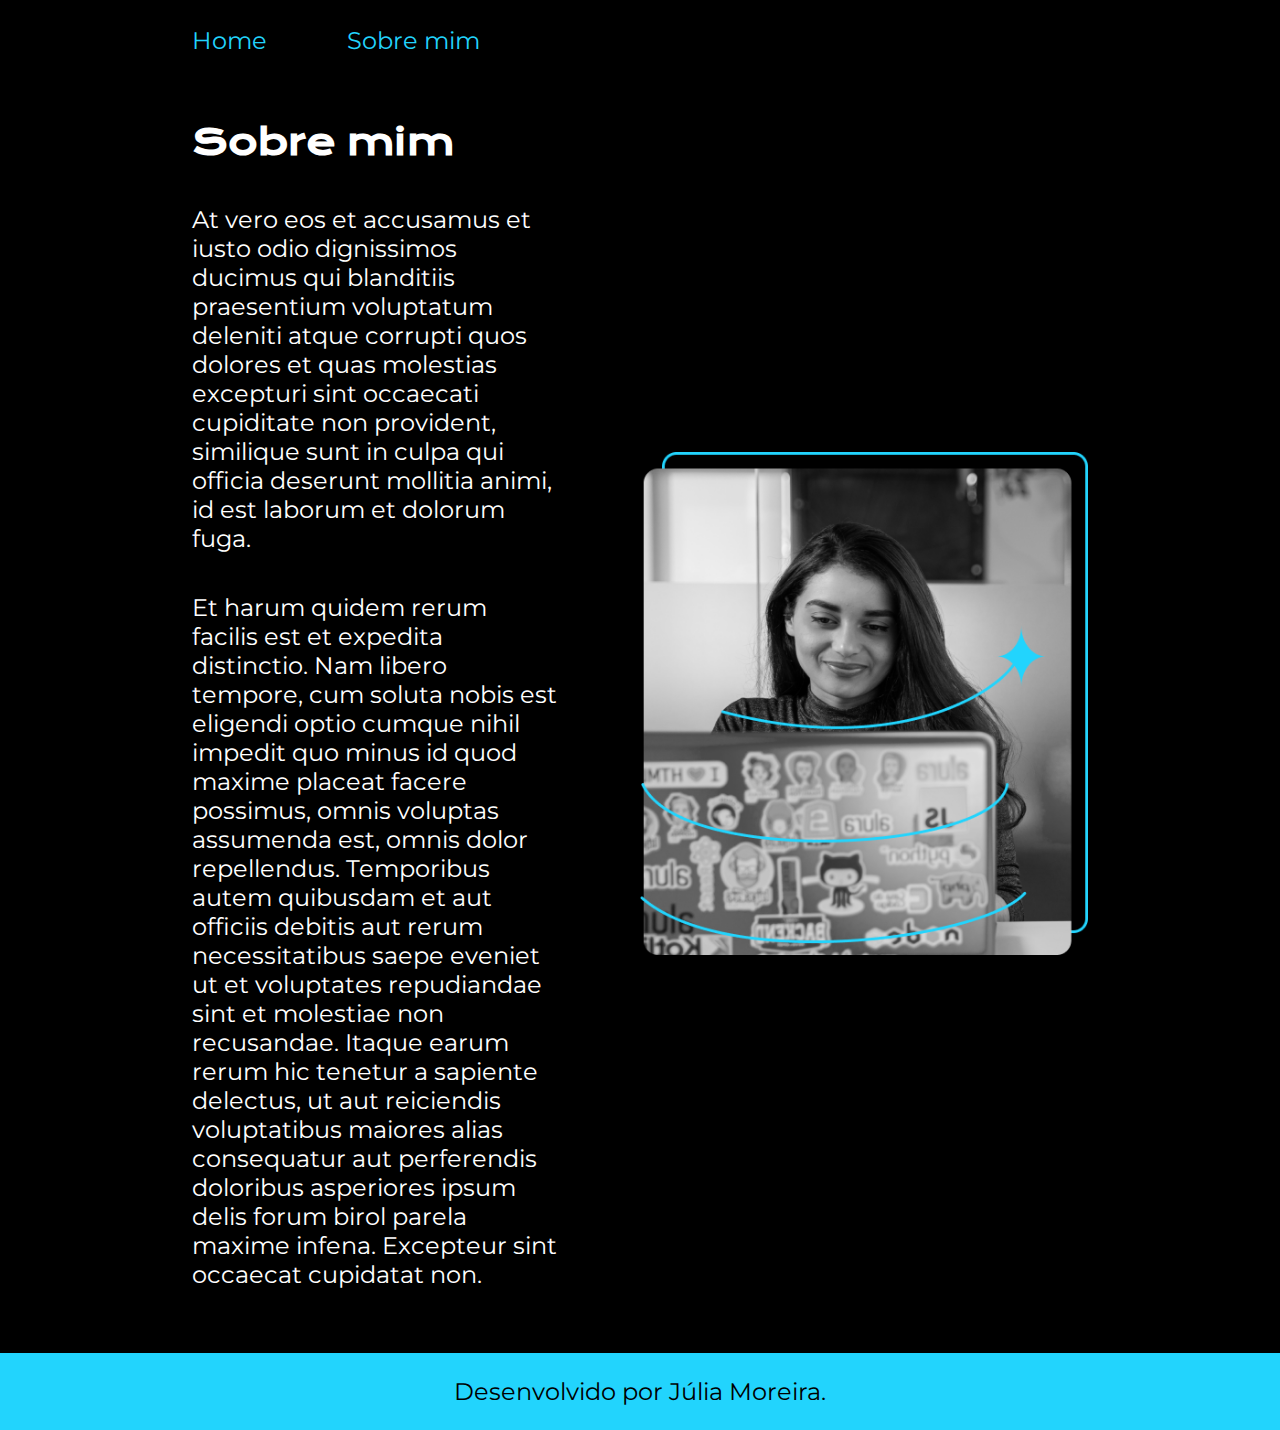
<file: about.html>
<!DOCTYPE html>
<html lang="pt-br">
<head>
    <meta charset="UTF-8">
    <meta http-equiv="X-UA-Compatible" content="IE=edge">
    <meta name="viewport" content="width=device-width, initial-scale=1.0">
    <title>Sobre mim</title>
    <link rel="stylesheet" href="./styles/style.css">
</head>
<body>
    <header class="cabecalho">
        <nav class="cabecalho_menu">
            <a class="cabecalho_link" href="./index.html">Home</a>
            <a class="cabecalho_link" href="./about.html">Sobre mim</a>
        </nav>
    </header>
    <main class="apresentacao">
        <section class="apresentacao__conteudo">
            <h1 class="apresentacao__conteudo__titulo">Sobre mim</h1>
            <p class="apresentacao__conteudo__titulo__paragrafo">At vero eos et accusamus et iusto odio dignissimos ducimus qui blanditiis praesentium voluptatum deleniti atque corrupti quos dolores et quas molestias excepturi sint occaecati cupiditate non provident, similique sunt in culpa qui officia deserunt mollitia animi, id est laborum et dolorum fuga.</p>
            <p class="apresentacao__conteudo__titulo__paragrafo">Et harum quidem rerum facilis est et expedita distinctio. Nam libero tempore, cum soluta nobis est eligendi optio cumque nihil impedit quo minus id quod maxime placeat facere possimus, omnis voluptas assumenda est, omnis dolor repellendus. Temporibus autem quibusdam et aut officiis debitis aut rerum necessitatibus saepe eveniet ut et voluptates repudiandae sint et molestiae non recusandae. Itaque earum rerum hic tenetur a sapiente delectus, ut aut reiciendis voluptatibus maiores alias consequatur aut perferendis doloribus asperiores ipsum delis forum birol parela maxime infena. Excepteur sint occaecat cupidatat non.</p>
        </section>
        <img class="apresentacao__imagem" src="./assets/Imagem.png">
    </main>
    <footer class="rodape">
        <p>Desenvolvido por Júlia Moreira.</p>
    </footer>
</body>
</html>
</file>
<file: styles/style.css>
@import url('https://fonts.googleapis.com/css2?family=Krona+One&family=Montserrat&display=swap');

*{
    margin: 0;
    padding: 0;
}

body{
    background-color: black;
    color: white;
    /* height: 100vh; */
    box-sizing: border-box;}

.cabecalho {
    padding: 2% 0% 0% 15%;
}

.cabecalho_menu {
    display: flex;
    gap: 80px;
}

.cabecalho_link {
    font-family: 'Montserrat', sans-serif;
    font-size: 1.5rem;
    font: weight 600;
    color:#22D4FD;
    text-decoration: none;
}

.apresentacao{
    padding: 5% 15%;
    display: flex;
    align-items: center;
    justify-content: space-between;
    gap: 82px;
}
.apresentacao__conteudo{
    width: 50%;
    display: flex;
    flex-direction: column;
    gap: 40px;
}

.apresentacao__conteudo__titulo{
    font-size: 2.25rem;
    font-family: 'Krona One', sans-serif;
}

.front-end {
    color: #22D4FD;
}

.apresentacao__conteudo__titulo__paragrafo{
    font-size: 1.5rem;
    font-family: 'Montserrat', sans-serif;
}

.apresentacao__links__subtitulo {
    font-family: 'Krona One', sans-serif;  
    font-weight: 400;
    font-size: 1.5rem; 
}

    .apresentacao__links {
    display: flex;
    flex-direction: column;
    justify-content: space-between;
    align-items: center;
    gap: 32px;
}

.linksy {
    display: flex;
    justify-content: center;
    gap: 16px;
    border: 2px solid #22D4FD;
    width: 50%;
    text-align: center;
    border-radius: 8px;
    font-size: 1.5rem;
    padding:21.5px 0px;
    text-decoration: none;
    color: white;
    font-family: 'Montserrat', sans-serif;
    font-weight: 600;
}

.linksy:hover {
    background-color: #272727;
}

.apresentacao__imagem {
    width: 50%;
}

.rodape {
    padding: 24px;
    color: #000000;
    background-color: #22D4FD;
    text-align: center;
    font-family: 'Montserrat', sans-serif;
    font-size: 1.5rem;
    font-weight: 400;
}

@media (max-width: 1200px) {
    .cabecalho {
        padding: 10%;
    }

    .cabecalho_menu {
        justify-content: center;
    }

    .apresentacao {
        flex-direction: column-reverse;
        padding: 5%;
    }

    .apresentacao__conteudo {
        width: auto;
    }
}
</file>
